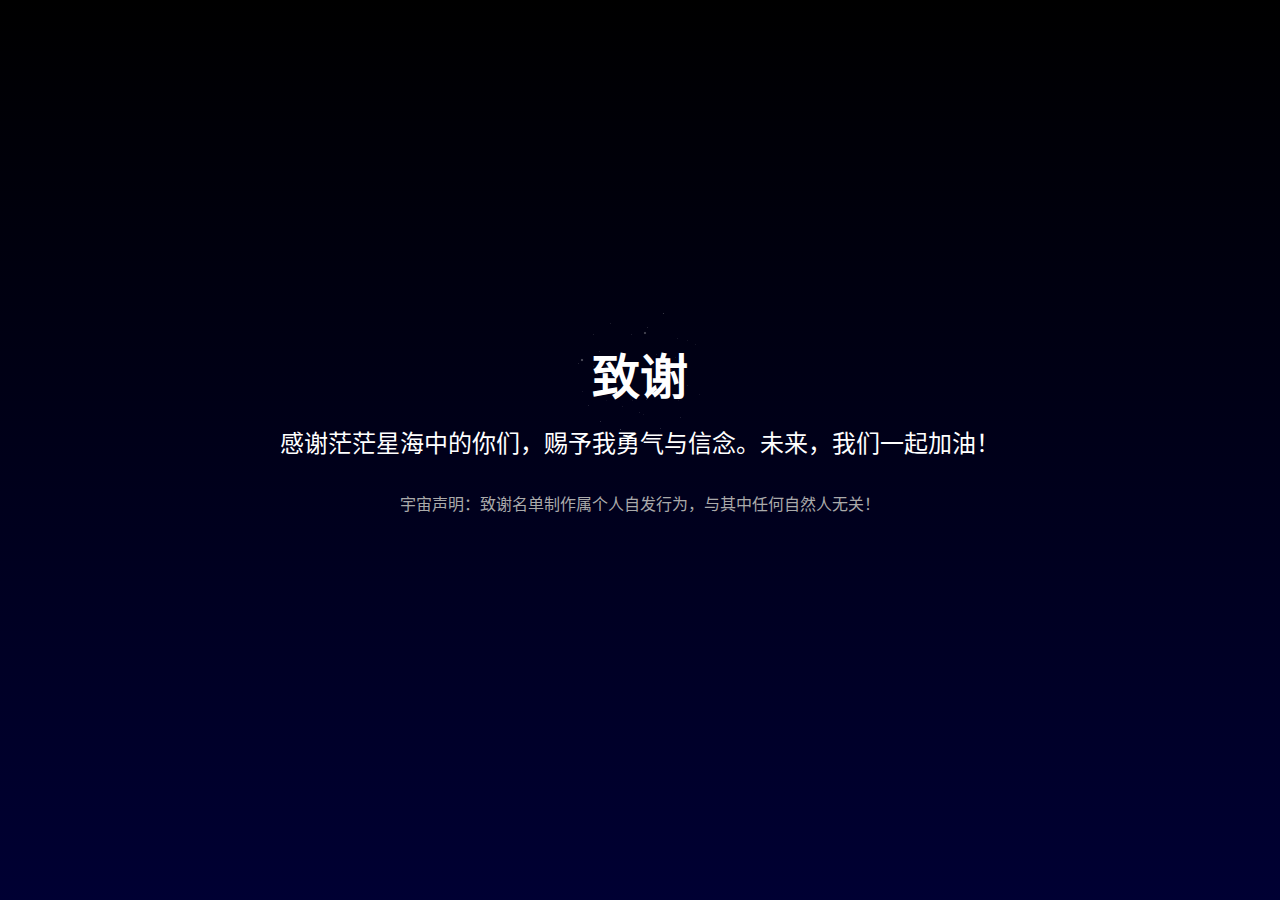
<file: thanks.html>
<!DOCTYPE html>
<html lang="zh-CN">

<head>
    <meta charset="UTF-8">
    <meta name="viewport" content="width=device-width, initial-scale=1.0">
    <title>致谢</title>
    <link rel="stylesheet" href="./thanks/thanks.css">
</head>

<body>
    <div class="title">致谢</div>
    <div class="sub-title">感谢茫茫星海中的你们，赐予我勇气与信念。未来，我们一起加油！</div>
    <audio src="./files/福禄寿FloruitShow - Intro.mp3" autoplay></audio>
    <div class="warning">宇宙声明：致谢名单制作属个人自发行为，与其中任何自然人无关！</div>
    <div class="star-container">
    </div>
    <script src="./thanks/thanks.js"></script>
</body>

</html>
</file>
<file: thanks/thanks.css>
body{font-family:'微软圆体',sans-serif;background:linear-gradient(to bottom,#000000,#000033);color:#fff;margin:0;padding:0;display:flex;flex-direction:column;align-items:center;justify-content:center;height:100vh;overflow:hidden;}.title{font-size:3rem;font-weight:700;margin-bottom:1rem;z-index:2;position:relative;}.sub-title{font-size:1.5rem;font-weight:500;margin-bottom:2rem;z-index:2;}.warning{font-size:1rem;font-weight:400;margin-bottom:3rem;color:#aaa;z-index:2;}.star-container{position:absolute;width:100vw;height:100vh;overflow:hidden;z-index:1;}.star{position:absolute;border-radius:50%;background-color:white;opacity:0;animation-iteration-count:infinite;animation-direction:alternate;}.message{position:absolute;display:none;background-color:rgba(0,0,0,0.7);color:white;padding:5px;border-radius:5px;z-index:3;}.message.show{display:block;}@keyframes twinkle{from{opacity:0.2;}to{opacity:1;}}@keyframes fast-twinkle{from{opacity:0.2;}to{opacity:1;}}.heart{position:absolute;color:red;font-size:20px;opacity:1;animation:float-up 2s ease-out forwards;}@keyframes float-up{0%{transform:translateY(0) scale(1);opacity:1;}100%{transform:translateY(-100px) scale(0);opacity:0;}}
</file>
